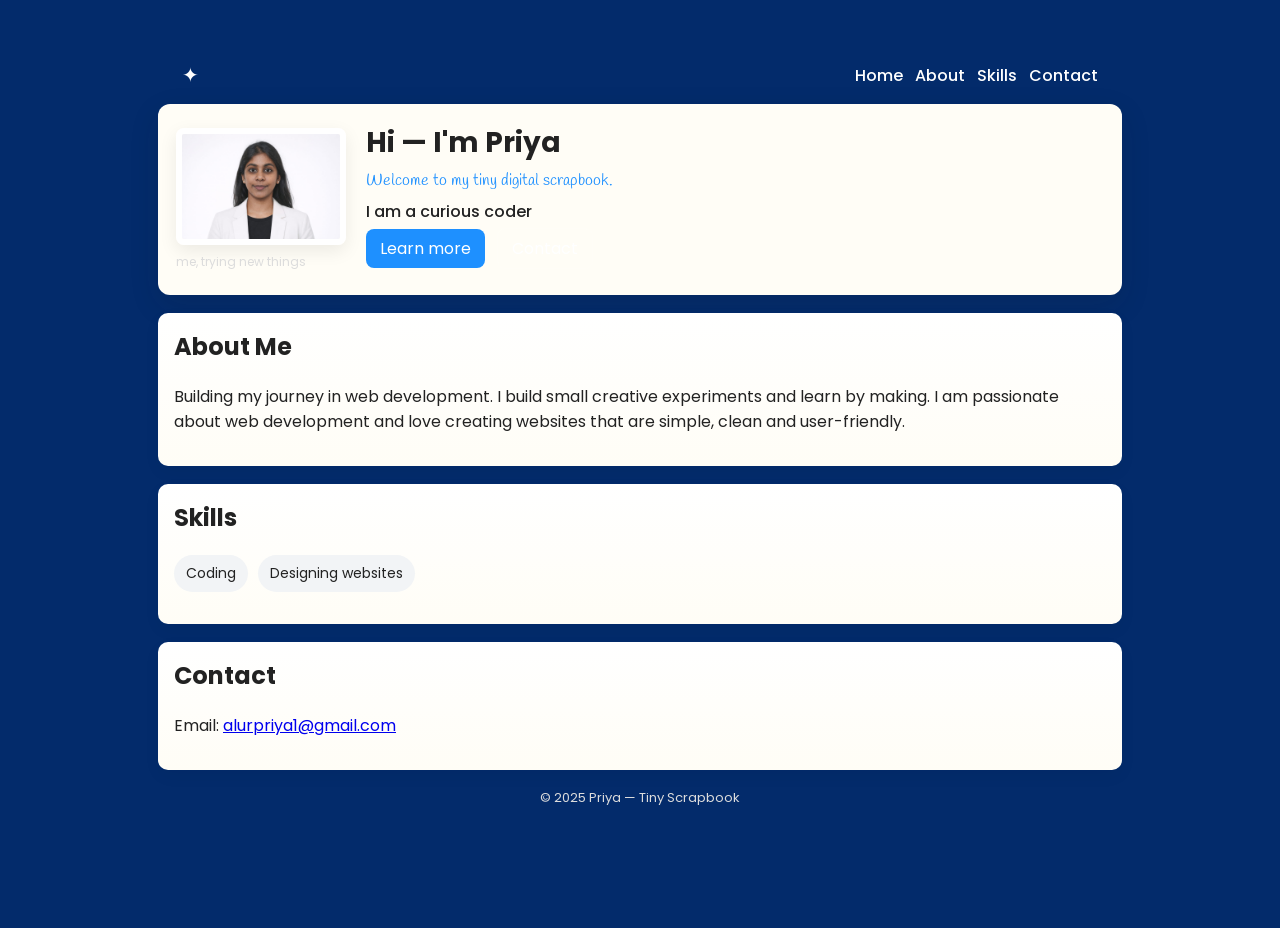
<file: index.html>
<!DOCTYPE html>
<html lang="en">
<head>
    <meta charset="utf-8" />
    <meta name="viewport" content="width=device-width,initial-scale=1" />
    <title>Priya — Tiny Scrapbook</title>
    <link href="https://fonts.googleapis.com/css2?family=Handlee&family=Poppins:wght@300;500;700&display=swap" rel="stylesheet">
    <link rel="stylesheet" href="main.css">
    <meta name="color-scheme" content="light dark">
</head>
<body>
    <main class="page">
        <nav class="topnav">
            <span class="logo">✦</span>
            <ul>
                <li><a href="#home">Home</a></li>
                <li><a href="#about" id="aboutLink">About</a></li>
                <li><a href="#skills">Skills</a></li>
                <li><a href="#contact">Contact</a></li>
            </ul>
        </nav>

        <section id="home" class="hero">
            <div class="scrapbook">
                <figure class="photo">
                    <img src="myphoto.jpg" alt="Priya's photo">
                    <figcaption>me, trying new things</figcaption>
                </figure>

                <article class="intro">
                    <h1>Hi — I'm Priya</h1>
                    <p class="handwritten">Welcome to my tiny digital scrapbook.</p>
                    <p class="typewriter">I am <span id="typed"></span><span class="caret">|</span></p>

                    <p class="actions">
                        <a class="btn" href="#about" id="learnMore">Learn more</a>
                        <a class="btn ghost" href="#contact">Contact</a>
                    </p>
                </article>
            </div>
        </section>

        <section id="about" class="panel">
            <h2>About Me</h2>
            <p>Building my journey in web development. I build small creative experiments and learn by making. I am passionate about web development and love creating websites that are simple, clean and user-friendly.</p>
        </section>

        <section id="skills" class="panel">
            <h2>Skills</h2>
            <ul class="skills-list">
                <li>Coding</li>
                <li>Designing websites</li>
            </ul>
        </section>

        <section id="contact" class="panel">
            <h2>Contact</h2>
            <p>Email: <a href="mailto:alurpriya1@gmail.com">alurpriya1@gmail.com</a></p>
        </section>

        <footer class="site-footer">© 2025 Priya — Tiny Scrapbook</footer>
    </main>

    <!-- About edit/share modal -->
    <div id="aboutModal" class="modal" aria-hidden="true">
        <div class="modal-content">
            <header>
                <h3>Edit About</h3>
                <button class="close" id="aboutClose">✕</button>
            </header>
            <textarea id="aboutInput" rows="6"></textarea>
            <p class="modal-actions">
                <button id="aboutSave" class="btn">Save</button>
                <button id="aboutCopy" class="btn ghost">Copy/Share</button>
            </p>
        </div>
    </div>

    <div id="toast" class="toast" role="status" aria-live="polite"></div>

    <script>
        const phrases = [
            'a curious coder',
            'learning HTML, CSS & Java',
            'making tiny experiments'
        ];

        const typedEl = document.getElementById('typed');
        const caret = document.querySelector('.caret');
        let pi = 0, ci = 0;

        function type() {
            const text = phrases[pi];
            if (ci < text.length) {
                typedEl.textContent += text[ci++];
                setTimeout(type, 80);
            } else {
                setTimeout(erase, 1000);
            }
        }

        function erase() {
            const text = phrases[pi];
            if (ci > 0) {
                typedEl.textContent = text.slice(0, --ci);
                setTimeout(erase, 40);
            } else {
                pi = (pi + 1) % phrases.length;
                setTimeout(type, 300);
            }
        }

        // blinking caret
        setInterval(() => caret.style.opacity = (caret.style.opacity == '0' ? '1' : '0'), 500);
        type();

        // Modal & share functionality
        const aboutLink = document.getElementById('aboutLink');
        const aboutModal = document.getElementById('aboutModal');
        const aboutClose = document.getElementById('aboutClose');
        const aboutInput = document.getElementById('aboutInput');
        const aboutSave = document.getElementById('aboutSave');
        const aboutCopy = document.getElementById('aboutCopy');
        const toast = document.getElementById('toast');
        const aboutParagraph = document.querySelector('#about .panel p') || document.querySelector('#about p');

        function showToast(msg){
            toast.textContent = msg;
            toast.classList.add('show');
            setTimeout(()=> toast.classList.remove('show'),2000);
        }

        function openAboutModal(e){
            e && e.preventDefault();
            aboutInput.value = aboutParagraph ? aboutParagraph.textContent.trim() : '';
            aboutModal.setAttribute('aria-hidden','false');
            aboutModal.classList.add('show');
            aboutInput.focus();
        }

        function closeAboutModal(){
            aboutModal.setAttribute('aria-hidden','true');
            aboutModal.classList.remove('show');
        }

        aboutLink.addEventListener('click', openAboutModal);
        aboutClose.addEventListener('click', closeAboutModal);
        aboutModal.addEventListener('click', (ev)=>{ if(ev.target===aboutModal) closeAboutModal(); });

        // Learn more: populate About with provided bio and open modal
        const learnMore = document.getElementById('learnMore');
        const learnMoreBio = "Hi, I’m a Diploma computer science student with a strong interest in web development and programming. I am currently learning HTML, CSS, and Java, and I enjoy building simple, clean, and responsive websites. I’m passionate about improving my skills and creating projects that help me grow as a developer.";
        if(learnMore) learnMore.addEventListener('click', (e)=>{
            e.preventDefault();
            if(aboutParagraph) aboutParagraph.textContent = learnMoreBio;
            if(aboutInput) aboutInput.value = learnMoreBio;
            openAboutModal();
        });

        aboutSave.addEventListener('click', ()=>{
            if(aboutParagraph){
                aboutParagraph.textContent = aboutInput.value.trim() || 'Building my journey in web development.';
                showToast('About updated');
            }
            closeAboutModal();
        });

        aboutCopy.addEventListener('click', async ()=>{
            try{
                await navigator.clipboard.writeText(aboutInput.value);
                showToast('Copied to clipboard — you can paste to share');
            }catch(e){
                showToast('Copy failed — select and copy manually');
            }
        });
    </script>
</body>
</html>
</file>
<file: main.css>
:root{
  --bg1: #f6f3ea;
  --accent: #1e90ff;
  --paper: #fffdf6;
  --ink: #222;
  --muted: #6b6b6b;
}

*{box-sizing:border-box}
html,body{height:100%;margin:0}
body{
  background: #032b6b; /* dark blue */
  font-family: Poppins, system-ui, -apple-system, 'Segoe UI', Roboto, sans-serif;
  color: #ffffff;
  -webkit-font-smoothing:antialiased;
}

.topnav{display:flex;align-items:center;justify-content:space-between;padding:14px 24px}
.topnav .logo{font-size:20px}
.topnav ul{display:flex;gap:12px;list-style:none;margin:0;padding:0}
.topnav a{color:#ffffff;text-decoration:none;font-weight:500}

.page{max-width:1000px;margin:28px auto;padding:18px}

.hero .scrapbook{display:flex;gap:20px;background:var(--paper);padding:18px;border-radius:12px;box-shadow:0 10px 30px rgba(30,30,30,0.12);align-items:center; color:var(--ink)}
.photo{width:170px;margin:0}
.photo img{width:100%;height:auto;border-radius:8px;border:6px solid #fff;display:block;box-shadow:0 6px 18px rgba(0,0,0,0.08)}
.photo figcaption{font-size:12px;color:#dcdcdc;margin-top:8px}

.intro h1{font-size:28px;margin:0 0 6px 0}
.handwritten{font-family: Handlee, cursive;color:var(--accent);margin:0 0 8px 0}

.typewriter{font-weight:500;color:var(--ink);margin:6px 0}
.typewriter .caret{font-weight:700;margin-left:6px;color:var(--muted);opacity:1}

.actions{margin-top:12px}
.btn{background:var(--accent);color:white;padding:8px 14px;border-radius:8px;text-decoration:none;margin-right:8px}
.btn.ghost{background:transparent;border:1px solid rgba(255,255,255,0.12);color:#ffffff}

.panel{margin-top:18px;background:linear-gradient(180deg,#fff, #fffdf6);padding:16px;border-radius:10px;box-shadow:0 6px 18px rgba(0,0,0,0.04);color:var(--ink)}
.panel h2{margin-top:0}
.skills-list{display:flex;gap:10px;padding:0;list-style:none}
.skills-list li{background:#f2f4f6;padding:8px 12px;border-radius:999px;font-size:14px;color:var(--ink)}

.site-footer{text-align:center;color:#dcdcdc;font-size:13px;margin:18px 0}

@media (max-width:720px){
  .hero .scrapbook{flex-direction:column;align-items:flex-start}
  .photo{width:100%}
}

/* Modal styles */
.modal{position:fixed;inset:0;display:none;align-items:center;justify-content:center;background:rgba(20,20,20,0.45);padding:20px;z-index:60}
.modal.show{display:flex}
.modal-content{background:var(--paper);width:100%;max-width:620px;border-radius:10px;padding:16px;box-shadow:0 20px 60px rgba(0,0,0,0.18);color:var(--ink)}
.modal-content header{display:flex;justify-content:space-between;align-items:center;margin-bottom:10px}
.modal-content h3{margin:0;font-size:18px}
.modal-content .close{background:transparent;border:0;font-size:18px;cursor:pointer}
.modal-content textarea{width:100%;padding:12px;border-radius:8px;border:1px solid #e6e6e6;font-family:inherit;resize:vertical;color:var(--ink)}
.modal-actions{display:flex;gap:8px;justify-content:flex-end;margin-top:10px}

/* Toast */
.toast{position:fixed;right:18px;bottom:18px;background:#111;color:#fff;padding:8px 12px;border-radius:8px;transform:translateY(10px);opacity:0;transition:all .2s linear;z-index:80}
.toast.show{opacity:1;transform:none}
</file>
